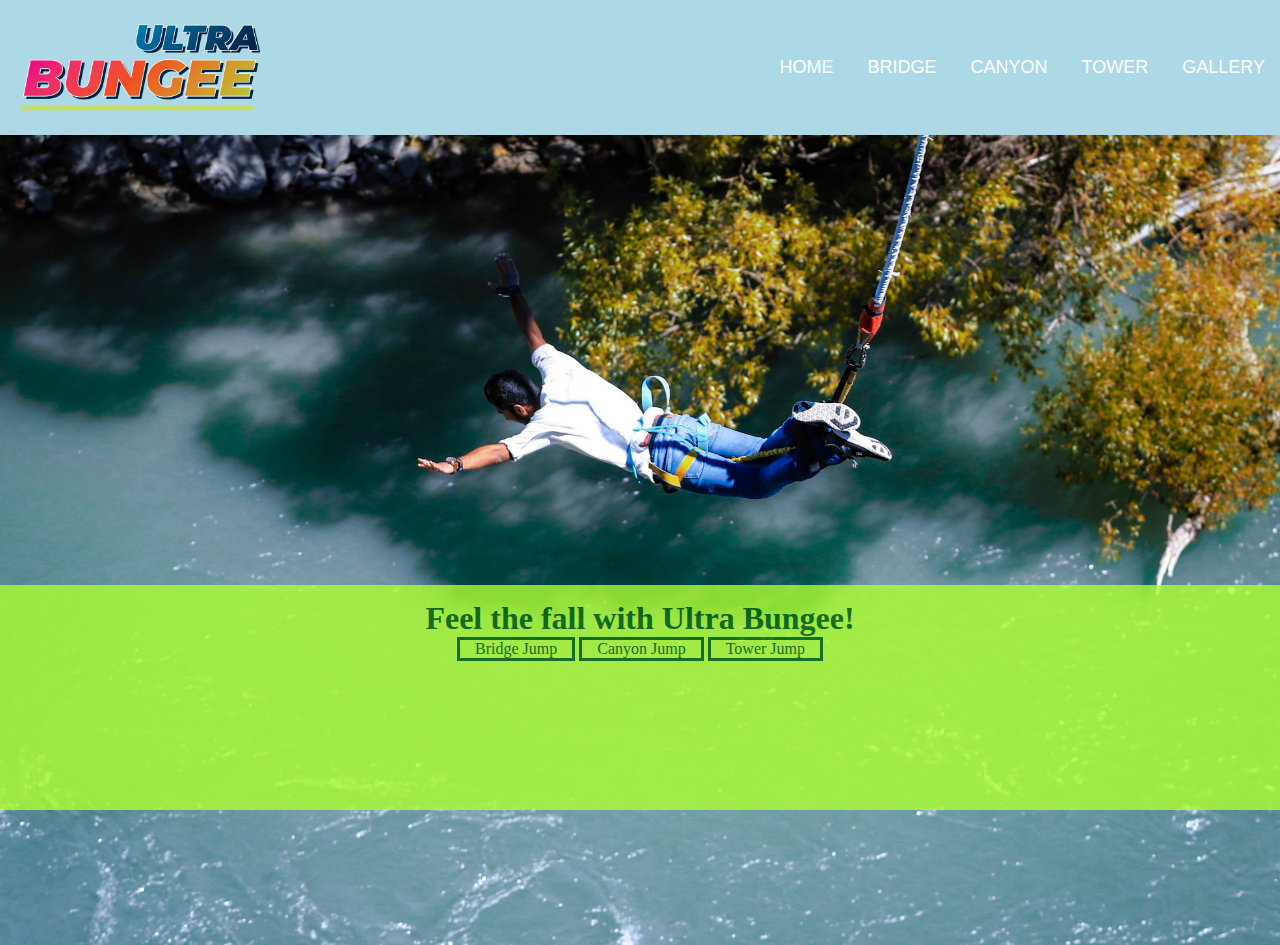
<file: Ultra Bungee Website/index.html>
<!DOCTYPE html>
<html lang="en">

<head>
    <meta charset="UTF-8">
    <meta name="viewport" content="width=device-width, initial-scale=1.0">
    <title>Ultra Bungee - Feel the fall!</title>
    <link rel="stylesheet" href="style.css">
</head>

<!--This is where we will add the header element-->
<header>
    <img src="img/logo.png" alt="Ultra Bungee Logo">

    <!--Add the unordered list and then the ordered list-->
    <ul>
        <li><a href="index.html">HOME</a></li>
        <li><a href="bridge.html">BRIDGE</a></li>
        <li><a href="canyon.html">CANYON</a></li>
        <li><a href="tower.html">TOWER</a></li>
        <li><a href="gallery.html">GALLERY</a></li>
    </ul>
</header>

<div class="bg">
    <div class="banner">
        <h1>Feel the fall with Ultra Bungee!</h1>
        <ul>
            <li>Bridge Jump</li>
            <li>Canyon Jump</li>
            <li>Tower Jump</li>
        </ul>

    </div>
</div>
</file>
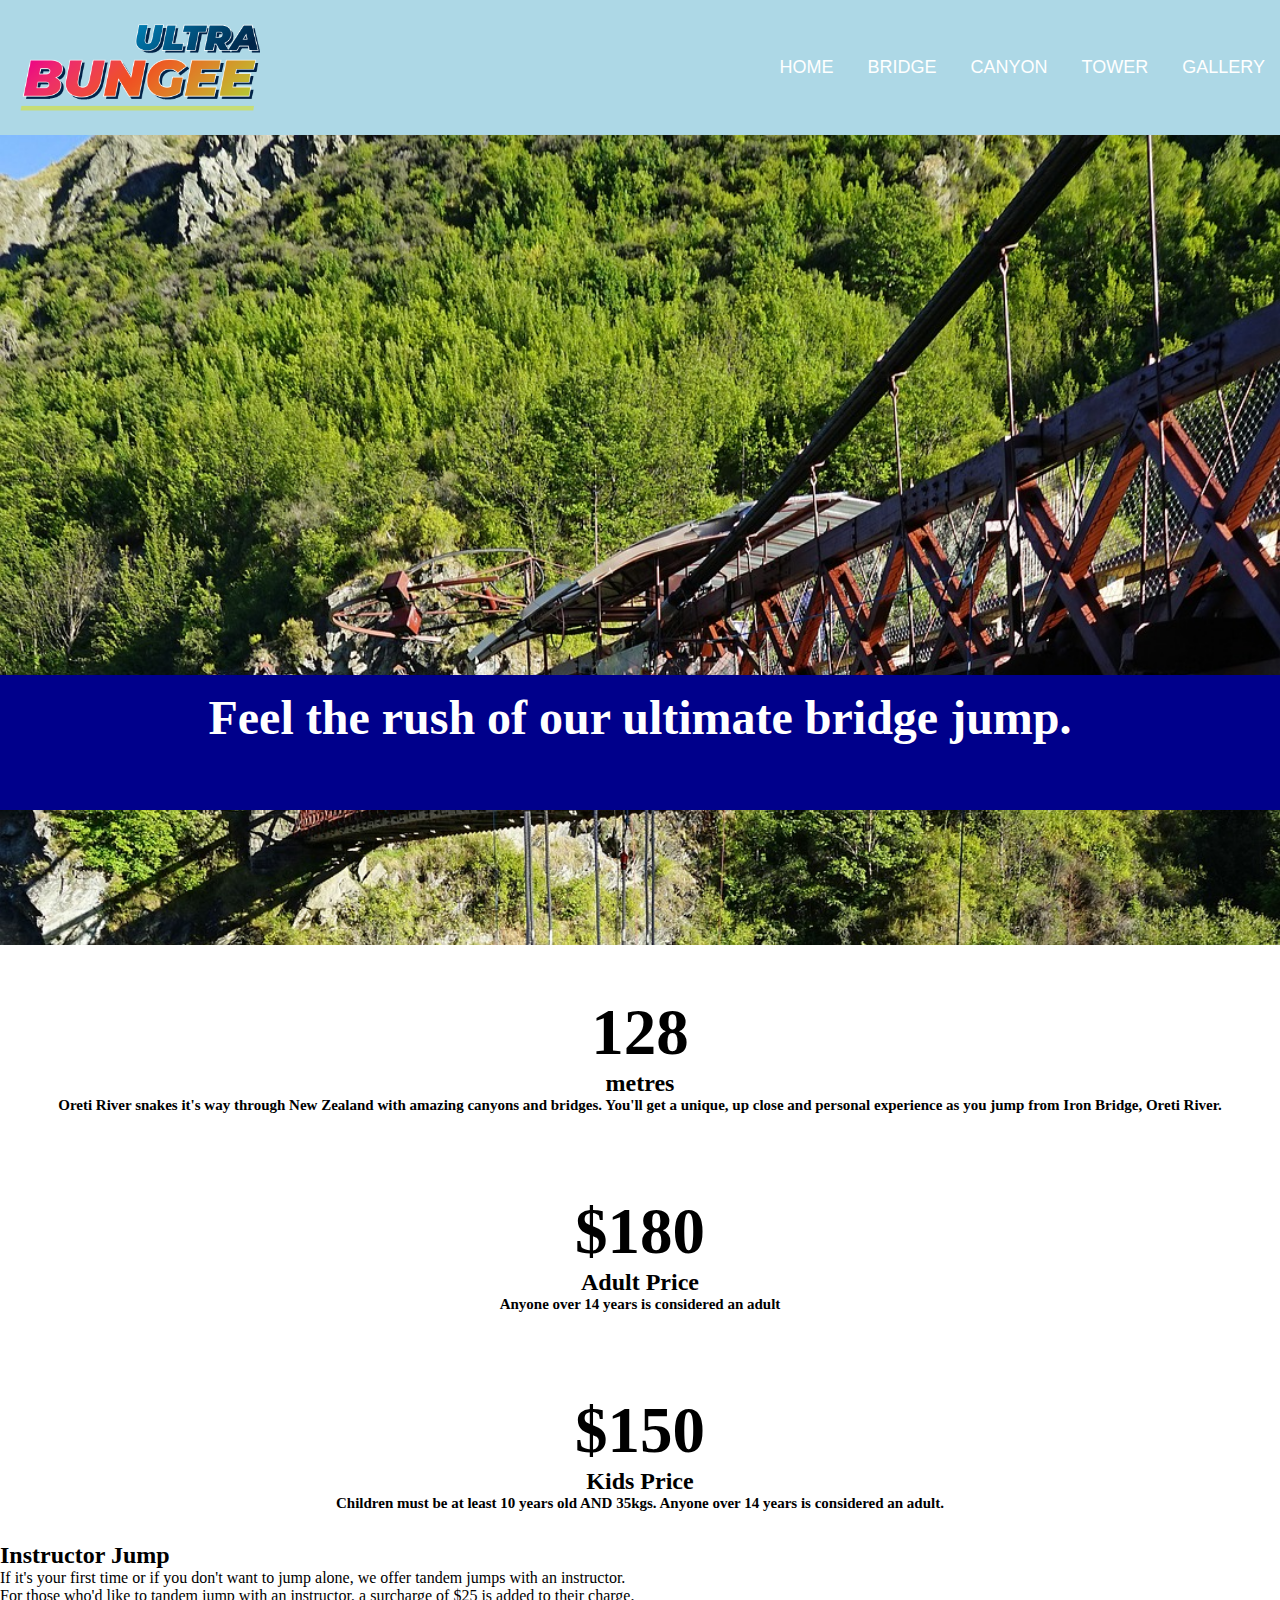
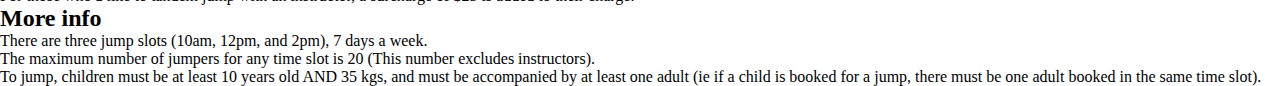
<file: Ultra Bungee Website/bridge.html>
<!DOCTYPE html>
<html lang="en">

<head>
    <meta charset="UTF-8">
    <meta name="viewport" content="width=device-width, initial-scale=1.0">
    <title>Ultra Bungee - Feel the fall!</title>
    <link rel="stylesheet" href="style.css">
</head>

<!--This is where we will add the header element-->
<header>
    <img src="img/logo.png" alt="Ultra Bungee Logo">

    <!--Add the unordered list and then the ordered list-->
    <ul>
        <li><a href="index.html">HOME</a></li>
        <li><a href="bridge.html">BRIDGE</a></li>
        <li><a href="canyon.html">CANYON</a></li>
        <li><a href="tower.html">TOWER</a></li>
        <li><a href="gallery.html">GALLERY</a></li>
    </ul>
</header>

<div class="bg2">
    <div class="banner2">
        <h1>Feel the rush of our ultimate bridge jump.</h1>
    </div>
</div>

<div class="price_info">
    <h1>128</h1>
    <h2>metres</h2>
    <h3>Oreti River snakes it's way through New Zealand with amazing canyons and bridges. You'll get a unique, up close and
    personal experience as you jump from Iron Bridge, Oreti River.</h3>
    <h1>$180</h1>
    <h2>Adult Price</h2>
    <h3>Anyone over 14 years is considered an adult</h3>
    <h1>$150</h1>
    <h2>Kids Price</h2>
    <h3>Children must be at least 10 years old AND 35kgs. Anyone over 14 years is considered an adult.</h3>
</div>

<div class="instructor/more_info">
    <h2>Instructor Jump</h2>
    <ul>
        <li>If it's your first time or if you don't want to jump alone, we offer tandem jumps with an instructor.</li>
        <li>For those who'd like to tandem jump with an instructor, a surcharge of $25 is added to their charge.</li>
    </ul>
    <h2>More info</h2>
    <ul>
        <li>There are three jump slots (10am, 12pm, and 2pm), 7 days a week.</li>
        <li>The maximum number of jumpers for any time slot is 20 (This number excludes instructors).</li>
        <li>To jump, children must be at least 10 years old AND 35 kgs, and must be accompanied by at least one adult (ie if a
            child is booked for a jump, there must be one adult booked in the same time slot).</li>
    </ul>
</div>
</file>
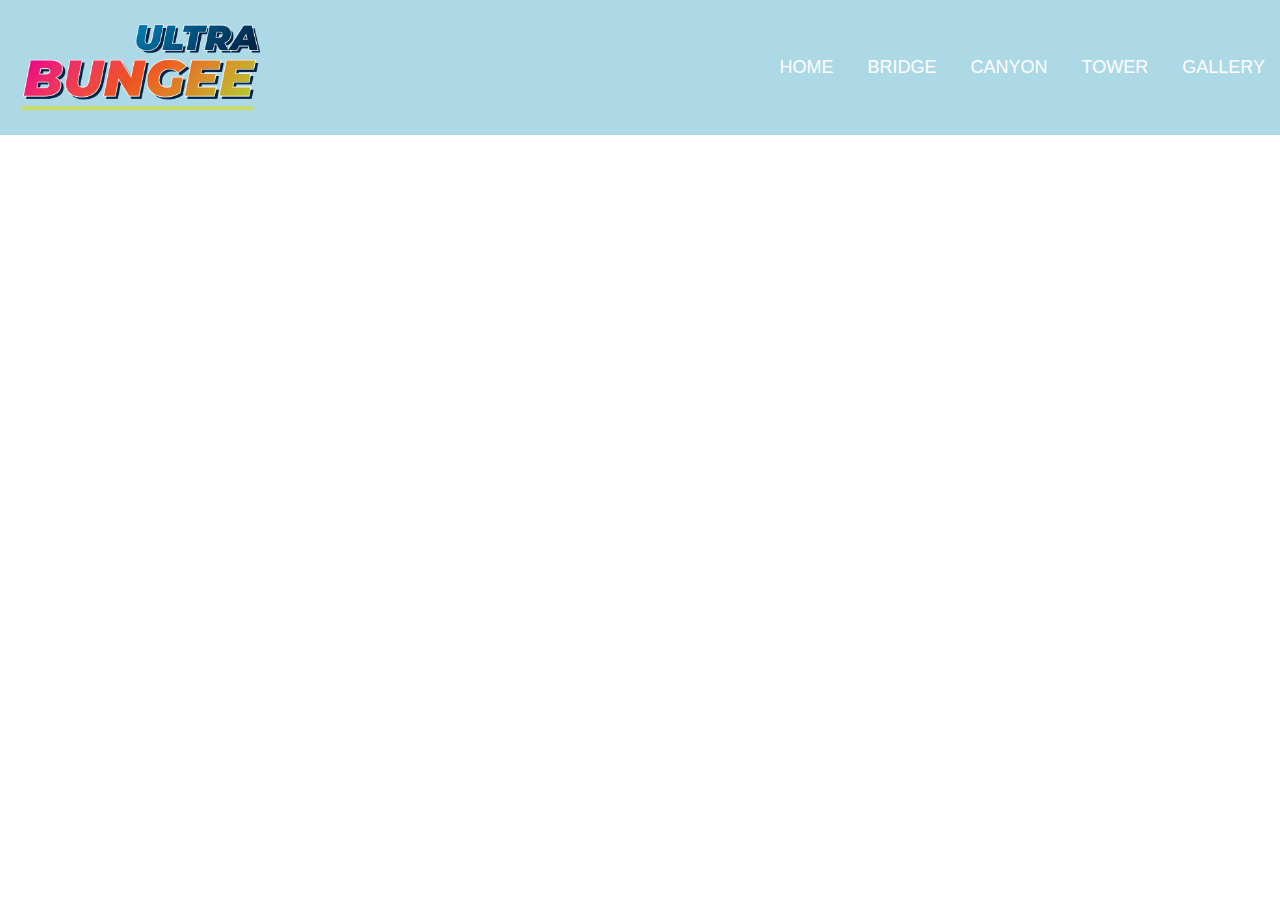
<file: Ultra Bungee Website/canyon.html>
<!DOCTYPE html>
<html lang="en">

<head>
    <meta charset="UTF-8">
    <meta name="viewport" content="width=device-width, initial-scale=1.0">
    <title>Ultra Bungee - Feel the fall!</title>
    <link rel="stylesheet" href="style.css">
</head>

<!--This is where we will add the header element-->
<header>
    <img src="img/logo.png" alt="Ultra Bungee Logo">

    <!--Add the unordered list and then the ordered list-->
    <ul>
        <li><a href="index.html">HOME</a></li>
        <li><a href="bridge.html">BRIDGE</a></li>
        <li><a href="canyon.html">CANYON</a></li>
        <li><a href="tower.html">TOWER</a></li>
        <li><a href="gallery.html">GALLERY</a></li>
    </ul>
</header>
</file>
<file: Ultra Bungee Website/style.css>
*{
    margin: 0px;
    padding: 0px;
    box-sizing: border-box;
}

header {
    display: flex;
    justify-content: space-between;
    height: 15vh;
    align-items: center;
    background-color: lightblue;

}

header img {
    max-height: 15vh;
    padding: 20px;
}

header ul li a {
    text-decoration: none;
    font-size: large;
    font-family: sans-serif;
    color: white;
}

header ul li {
    display: inline-block;
    padding: 0px 15px;
}

.bg {
    background: url("img/ultra-bungee-hero.jpg");
    height: 90vh;
    background-repeat: no-repeat;
    background-size: cover;
}

.bg2 {
    background: url("img/bridge1.jpg");
    height: 90vh;
    background-repeat: no-repeat;
    background-size: cover;
}

.banner {
    height: 25vh;
    background-color: greenyellow;
    opacity: 0.8;
    text-align: center;
    position: absolute;
    width: 100%;
    bottom: 10vh;
}

.banner h1{
    padding-top: 15px;
    color: darkgreen;
}

.banner ul li{
    display: inline-block;
    padding: 0px 15px;
    color: darkgreen;
    border-style: solid;
    border-spacing: initial;
 
}

.price_info{
    text-align: center;
}

.price_info h1{
    font-size: 65px;
    padding-top: 50px;
}

.price_info h3{
    font-style: normal;
    font-size: 15px;
    padding-bottom: 30px;
}
.banner2 {
    height: 15vh;
    background-color: darkblue;
    text-align: center;
    font-size: x-large;
    position: absolute;
    width: 100%;
    bottom: 10vh;
}

.banner2 h1{
    color: white;
    padding-top: 15px
}
</file>
